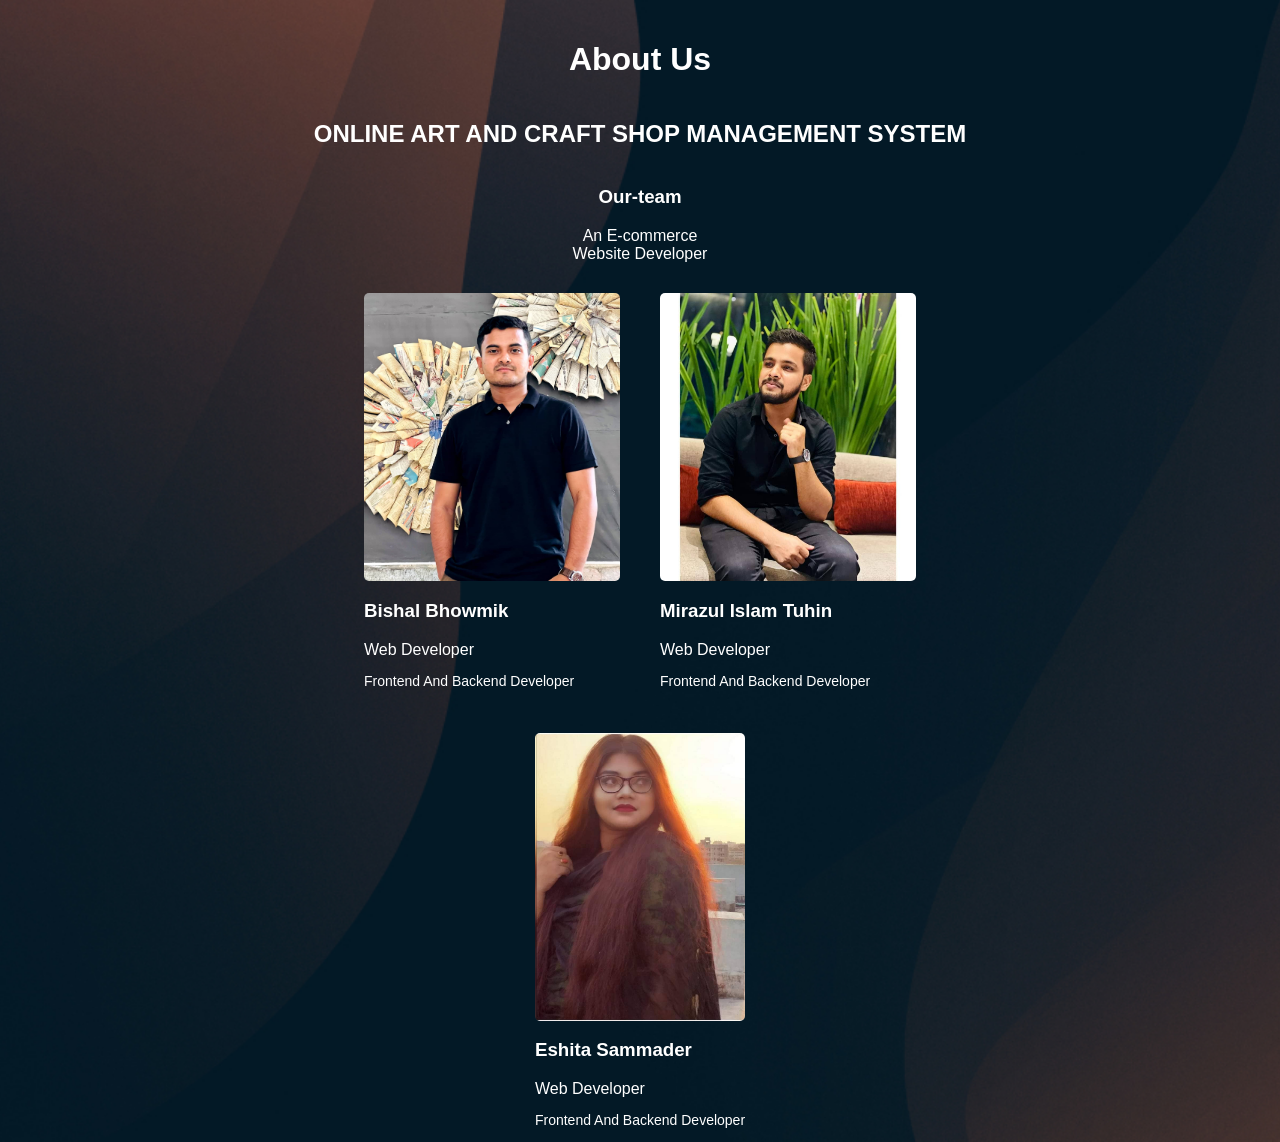
<file: About_Us.html>
<!DOCTYPE html>
<html>
<head>
	<title>About US UI</title>
	<link rel="stylesheet" type="text/css" href="About_Us.css">
	<link href="https://fonts.googleapis.com/css?family=Dancing+Script|Indie+Flower|Montserrat|Quicksand&display=swap" rel="stylesheet">
	<link rel="stylesheet" href="https://cdnjs.cloudflare.com/ajax/libs/font-awesome/4.7.0/css/font-awesome.min.css">
</head>
<body>

	<div class="container">
		<div class="nav">
			
		</div>
		<div class="about-us">
		<h1>About Us</h1>
<h2>ONLINE ART AND CRAFT SHOP MANAGEMENT SYSTEM</h2>
			<div class="Our-team">
				<h3>Our-team</h3>
				<span>An E-commerce Website Developer</span>
			</div>
			<div class="cards">
				<div class="card">
					<div class="card-img card-img1"></div>
					<div class="card-body">
						<h3>Bishal Bhowmik</h3>
						<span>Web Developer</span>
						<p>Frontend And Backend Developer</p>
					</div>
					</div>
			
			
			<div class="card">
					<div class="card-img card-img2"></div>
					<card class="card-body">
						<h3>Mirazul Islam Tuhin</h3>
						<span>Web Developer</span>
						<p>Frontend And Backend Developer</p>
					</card>
				</div>
             </div>
			 
			 <div class="card">
				<div class="card-img card-img3"></div>
				<card class="card-body">
					<h3>Eshita Sammader</h3>
					<span>Web Developer</span>
					<p>Frontend And Backend Developer</p>
				</card>
			</div>
		 </div>
	</div>
</body>
</html>
</file>
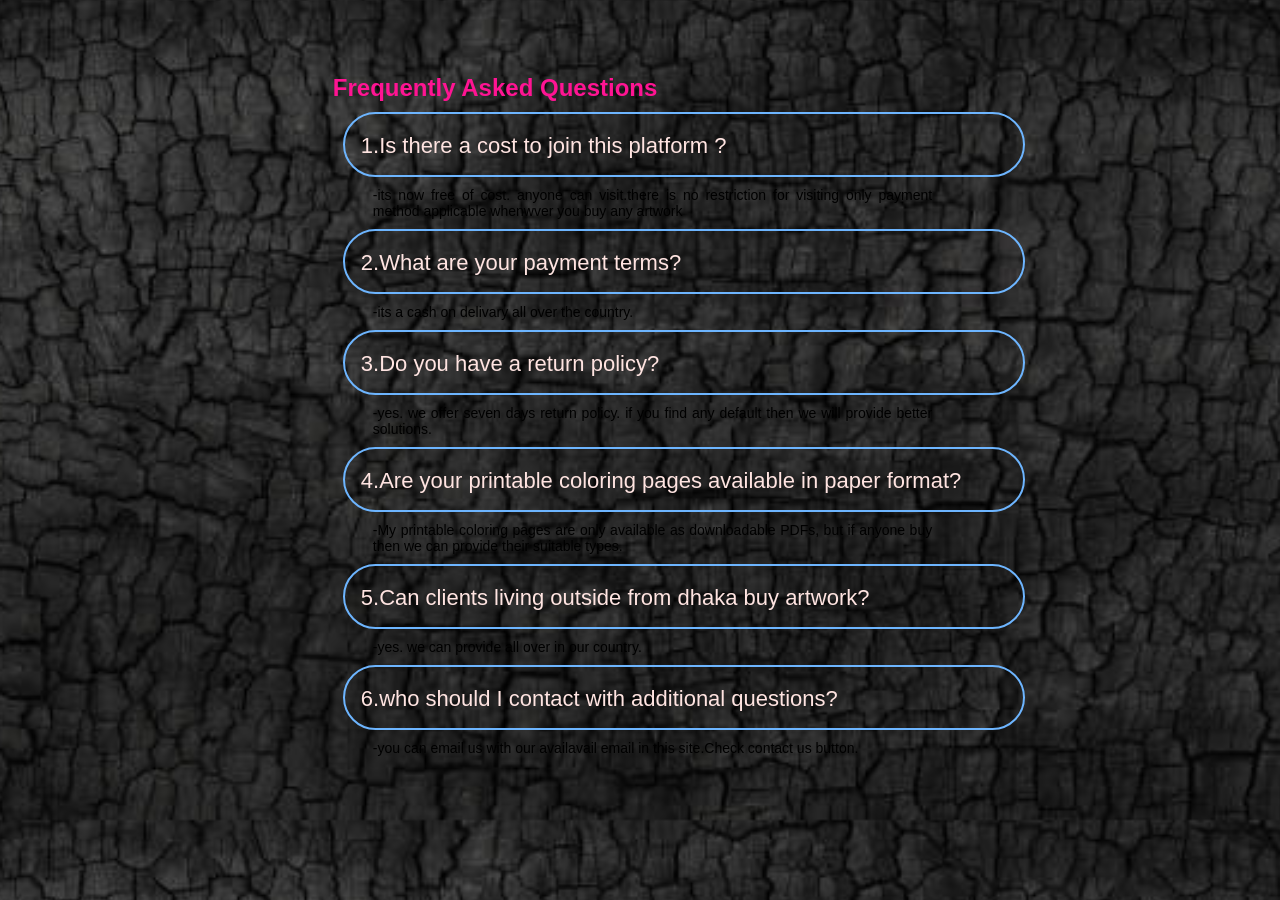
<file: FAQ.html>
<!DOCTYPE html>

<html lang="en" >
<head>
  <meta charset="UTF-8">
  <meta name = "viewport" content ="width=device-width, initial-scale=1.0">
  <title>Accordinations</title>
  
  <link rel='style1' href='https://code.ionicframework.com/ionicons/2.0.1/css/ionicons.min.css'>
<link rel="stylesheet" href="faqstyle.css">
</head>
<body>
 
<div class="container">
 
  <h2>Frequently Asked Questions</h2>
 
  <div class="accordion">
  <div class ="icon"></div>
  <h5>1.Is there a cost to join this platform ?</h5>
  </div>
  <div class= "panel">
  <p>-its now free of cost. anyone can visit.there is no restriction for visiting only payment method applicable whenwver you buy any artwork</p>
  </div>
  <div class="accordion">
  <div class ="icon"></div>
  <h5>2.What are your payment terms?</h5>
  </div>
  <div class= "panel">
  <p>-its a cash on delivary all over the country.</p>
  </div>
  <div class="accordion">
  <div class ="icon"></div>
  <h5>3.Do you have a return policy?</h5>
  </div>
  <div class= "panel">
  <p>-yes. we offer seven days return policy. if you find any default then we will provide better solutions.</p>
  </div>
  <div class="accordion">
  <div class ="icon"></div>
  <h5>4.Are your printable coloring pages available in paper format?</h5>
  </div>
  <div class= "panel">
  <p>-My printable coloring pages are only available as downloadable PDFs, but if anyone buy then we can provide their suitable types.</p>
  </div>
  <div class="accordion">
  <div class ="icon"></div>
  <h5>5.Can clients living outside from dhaka buy artwork?</h5>
  </div>
  <div class= "panel">
  <p>-yes. we can provide all over in our country.</p>
  </div>
  <div class="accordion">
  <div class ="icon"></div>
  <h5>6.who should I contact with additional questions?</h5>
  </div>
  <div class= "panel">
  <p>-you can email us with our availavail email in this site.Check contact us button.</p>
  </div>
    
</div> 
</body>
</html>
</file>
<file: About_Us.css>
body{
	
	font-family: 'Montserrat', sans-serif;
	height: 100%;
	margin: 0;
	padding: 0;
	font-family: "Open Sans", sans-serif;
	box-sizing: border-box;
}
.container{
	width: 100%;
	height: 100;
	display: flex;
	justify-content: center;
	align-items: center;
	flex-direction: column;
	background-image: url(img/bg3.jpg);
	background-size: cover;
	background-position: center center;
	color: #fff;
	padding: 0
}
.nav{
	display: flex;
	justify-content: space-between;
	width: 90%;
	margin:10px;
}
.nav span{
	margin-left: 20px;
}
.about-us{
	display: flex;
	justify-content: center;
	align-items: center;
	width: 100%;
	flex-direction: column;
}
.Our-team{
	display: flex;
	justify-content: center;
	align-items: center;
	flex-direction: column;
}
.Our-team span{
	width: 60%;
	align-items: center;
text-align: center;
}
.cards{
	display: flex;
	justify-content: center;
	align-items: center;
	margin:10px;
	flex-wrap: wrap;
}
.card-img{
	border-radius: 5px;
}
.cards .card{
	width: 16rem;
	margin: 20px;
}
.card p{
	font-size: 14px;
}
.social-media{
	width: 90%;
	display: flex;
	justify-content: flex-end;
}
.social-media i{
	margin:10px;
}
.active{
	border-bottom: 1px solid #fff;
}
.card-img1{
	width: 100%;
	height: 18rem;
	background-image: url('img/bishal.jpg');
	background-size: cover;
	background-position: center center;
}
.card-img2{
	width: 100%;
	height: 18rem;
	background-image: url('img/tuhin.jpg');
	background-size: cover;
	background-position: center center;
}
.card-img3{
	width: 100%;
	height: 18rem;
	background-image: url('img/eshita.jpg');
	background-size: cover;
	background-position: center center;
}
</file>
<file: faqstyle.css>
*{
    margin: 0;
    padding: 0;
    font-family: sans-serif;
}
body {
    background-position: center;
    background-size: cover;
    font-family: sans-serif;
    margin-top: 0px;
    background-image:url(img/new.jpg);
}

.container {
  margin: 0 auto;
  margin-top:10px;
  padding: 4rem;
  width: 48%;
}
.container h2{
	color :#FF1493;
	position : relative;
	width: 23rem;
}
.container h2::after{
	content:"";
	position: absolute;
	bottom:0;
	right:12px;
	width:67px;
	height:2px;
}	
.accordion {
  position: relative;
  display: flex;
  width: 100%;
  padding: 1rem 3rem 1rem 1rem;
  color: #f2f2f7;
  border-radius:50px;
  font-size: 1.15rem;
  font-weight: 400;
  border:2px solid  #6db5ff;
  margin:10px;
  cursor:pointer;
  align-items:center;
}
.according .icon{
	margin: 0 10px 0 0;
	width :30px;
	height:30px;
	background: no-repeat 8px 7px #6db5ff;
	border-radius: 50%;
	float :left;
	transition : all .5s ease-in;

}
.accordion h5 {
  font-size :22px;
  margin:0;
  padding :3px 0 0 0;
  font-weight:normal;
  color:#FFE4E1;
  transition : all .5s ease-in;
  
}

.panel{
	padding : 0 15px;
	border-left:1px ;
	margin-left:25px;
	font-size:14px;
	text-align:justify;
	overflow: hidden;
	max-height: 300px;
	transition : all .5s ease-in;
}
</file>
